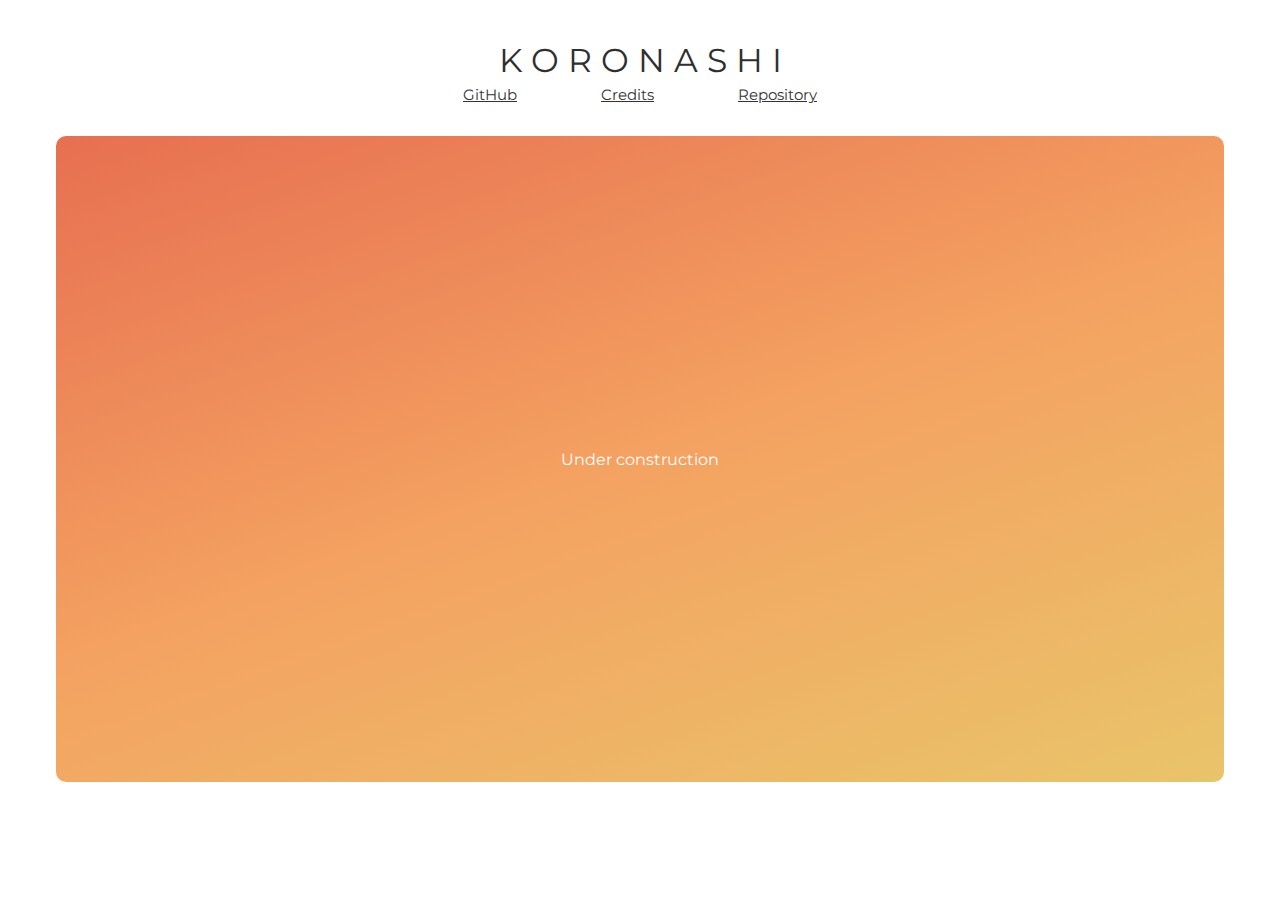
<file: index.html>
<!DOCTYPE html>
<html lang="en">
<head>
    <meta charset="UTF-8">
    <meta name="viewport" content="width=device-width, initial-scale=1.0">
    <title>Whooo...</title>
    <link rel="stylesheet" href="https://cdnjs.cloudflare.com/ajax/libs/font-awesome/6.6.0/css/all.min.css" integrity="sha512-Kc323vGBEqzTmouAECnVceyQqyqdsSiqLQISBL29aUW4U/M7pSPA/gEUZQqv1cwx4OnYxTxve5UMg5GT6L4JJg==" crossorigin="anonymous" referrerpolicy="no-referrer" />
    <link rel="stylesheet" href="main-style.css">
    <link rel="stylesheet" href="Resources/Design.css">
</head>
<body>
    <header>
        <div class="text-hover">
            <span>K</span>
            <span>O</span>
            <span>R</span>
            <span>O</span>
            <span onclick="window.location.href = '/temp/quiz/';">N</span>
            <span>A</span>
            <span>S</span>
            <span>H</span>
            <span>I</span>
        </div>
    </header>
    <nav>
        <a href="https://github.com/Koronashi" target="_blank">GitHub</a>
        <a href="#">Credits</a>
        <a href="https://github.com/Koronashi/Koronashi.github.io" target="_blank">Repository</a>
    </nav>

    <section id="container">

        <p style="margin:0px; font-size: 3em;" class="fa-solid fa-wrench"></p>
        <p>Under construction</p>

    </section>
</body>
</html>
</file>
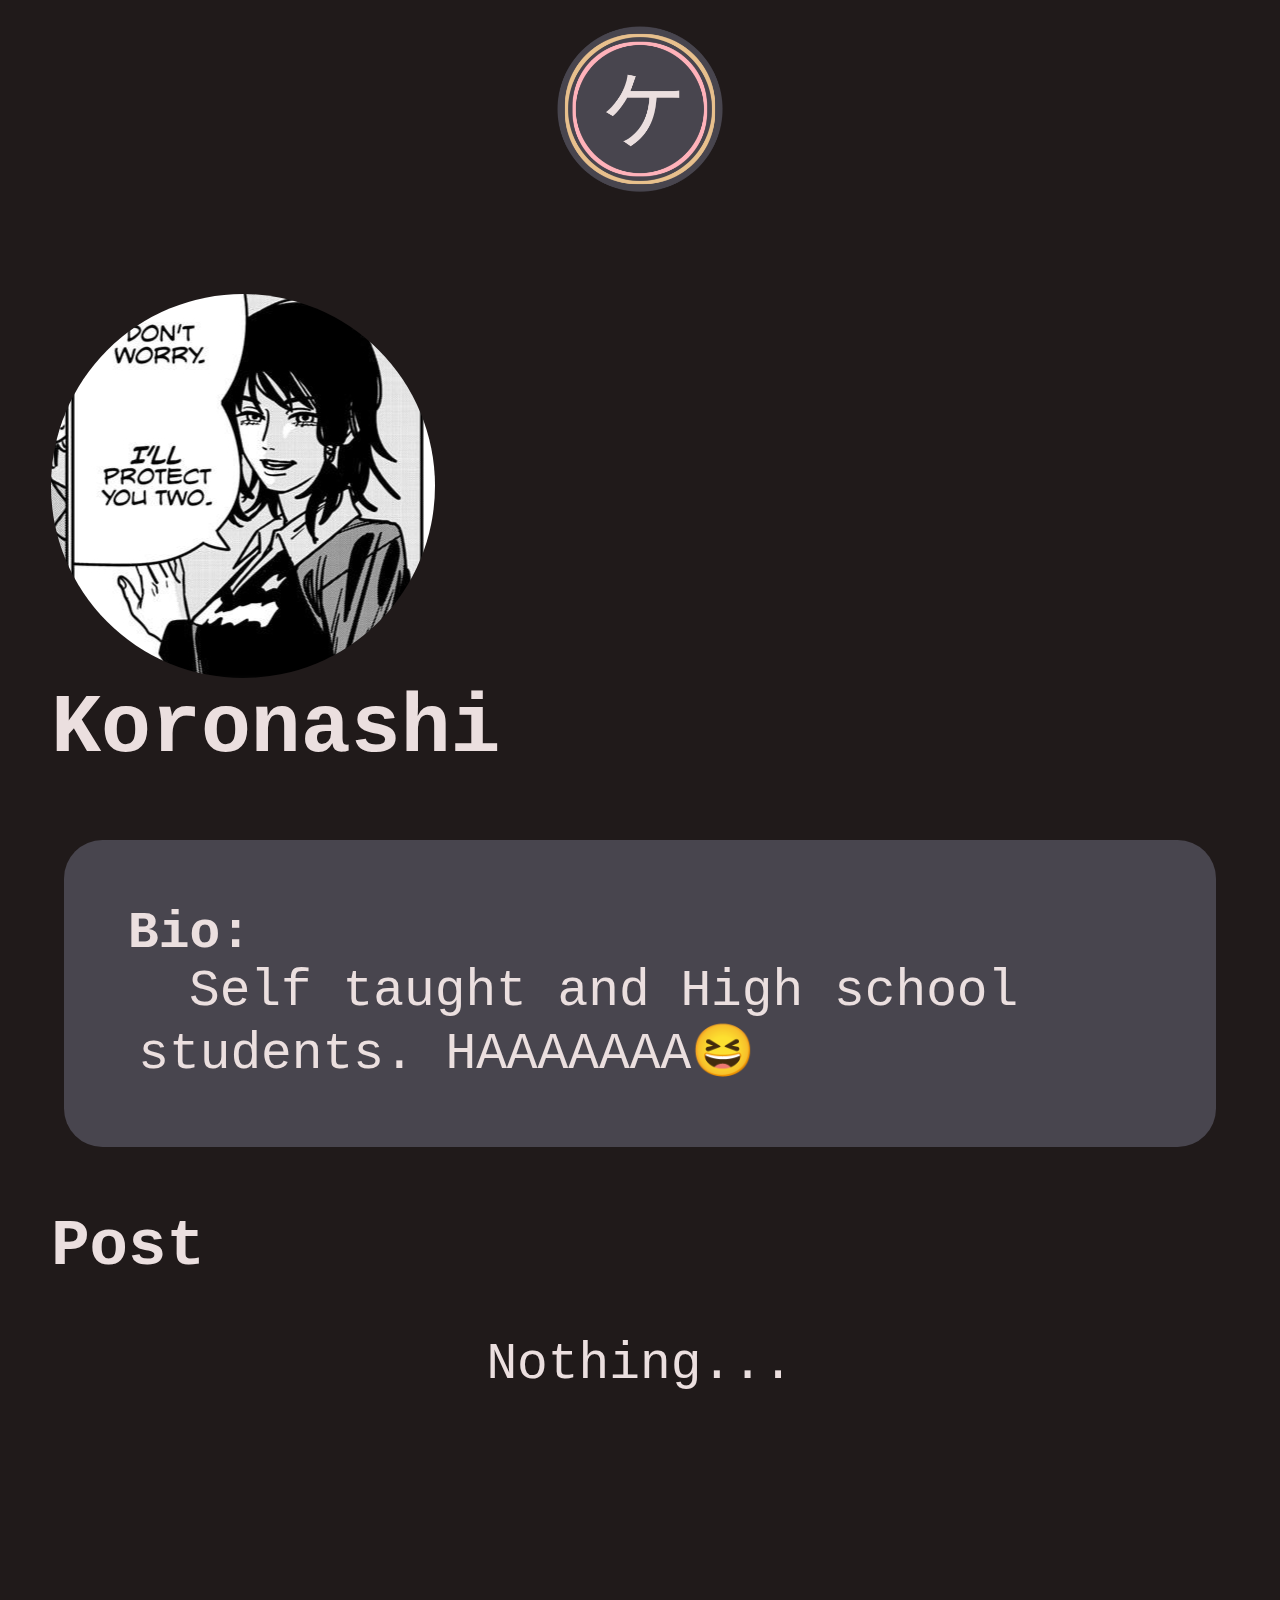
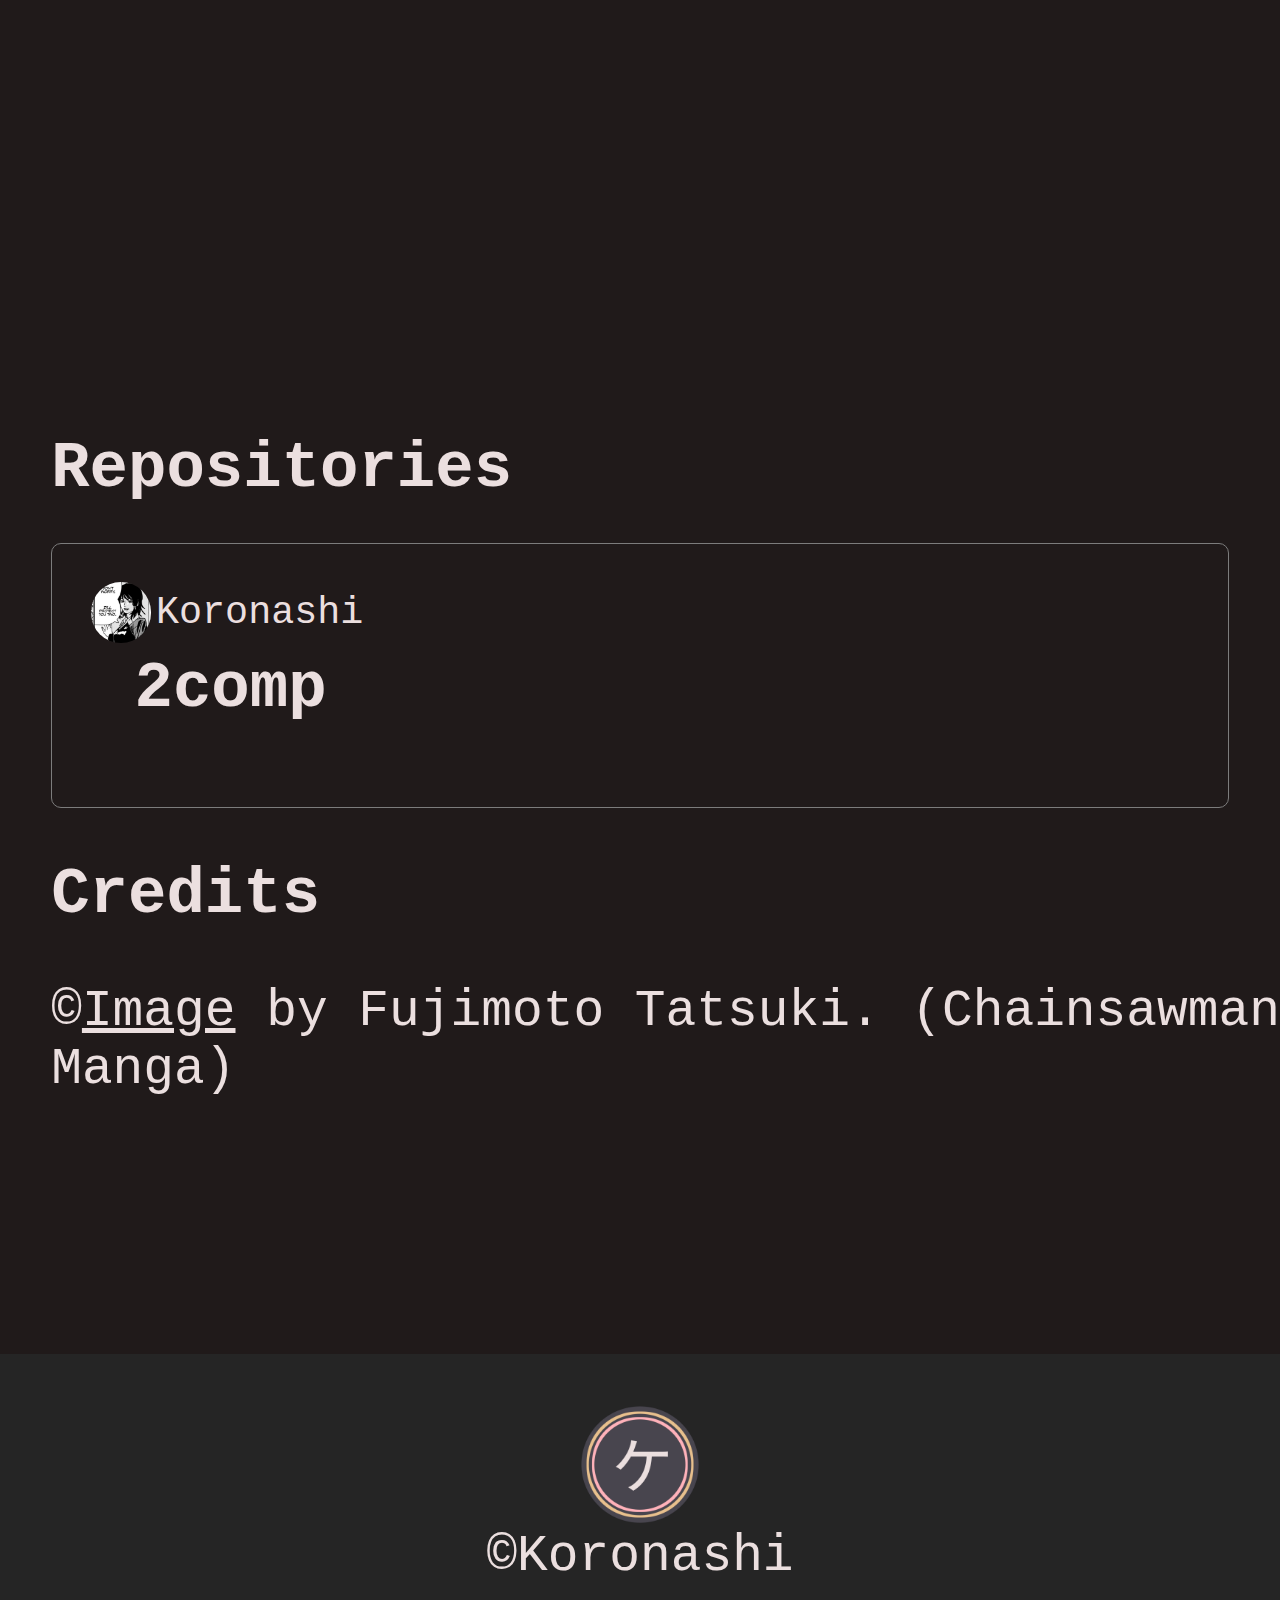
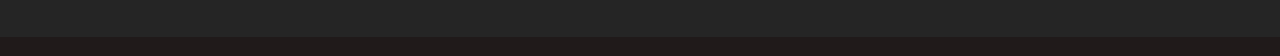
<file: Koronashi/index.html>
<!DOCTYPE HTML>
<html>
  <head>
    <meta charset="UTF-8">
    <meta name="viewport" content="width=device-width, initial-scale=1.0">
    <link rel="stylesheet" href="main.css">
    <link rel="icon" type="image/x-icon" href="/src/icon.png">
    <title>Koronashi</title>
  </head>
  <body>
    <!--Nav-->
    <nav>
        <a href="/"><img src="/src/icon.png" alt="Koronashi" class="logo"/></a>
    </nav>
    <main>
      <img src="../../src/user.jpg" id="profile-icon" width="30%" alt="©Fujimoto Tatsuki"/>
      <h1 id="headname">Koronashi</h1>
      <!--End Nama-->
      <div class="bio">
        <h3 class="noMargin">Bio:</h3>
        <p id="feedtext">Self taught and High school students. HAAAAAAA😆</p>
      </div>
      <article>
        <h2>Post</h2>
        <p class="nothing-element">Nothing...</p>
      </article>
      <article>
        <h2 id="repoHead">Repositories</h2>
        <div class="repoFeed">
          <div class="author">
            <img src="/src/user.jpg" width="5.5%" id="logo2"/>
            <span id="authorRepo">Koronashi</span>
          </div>
          <h2 id="nameRepo">2comp</h2>
        </div>
      </article>
      <article>
        <h2>Credits</h2>
        <p class="margin-left">©<a href="src/user.jpg">Image</a> by Fujimoto Tatsuki. (Chainsawman Manga)</p>
      </article>
    </main>
    <footer>
      <center>
        <a href="#"><img src="/src/icon.png" alt="Koronashi" width="10%"/></a>
        <p id="Linux">©Koronashi</p>
      </center>
    </footer>
  </body>
</html>
</file>
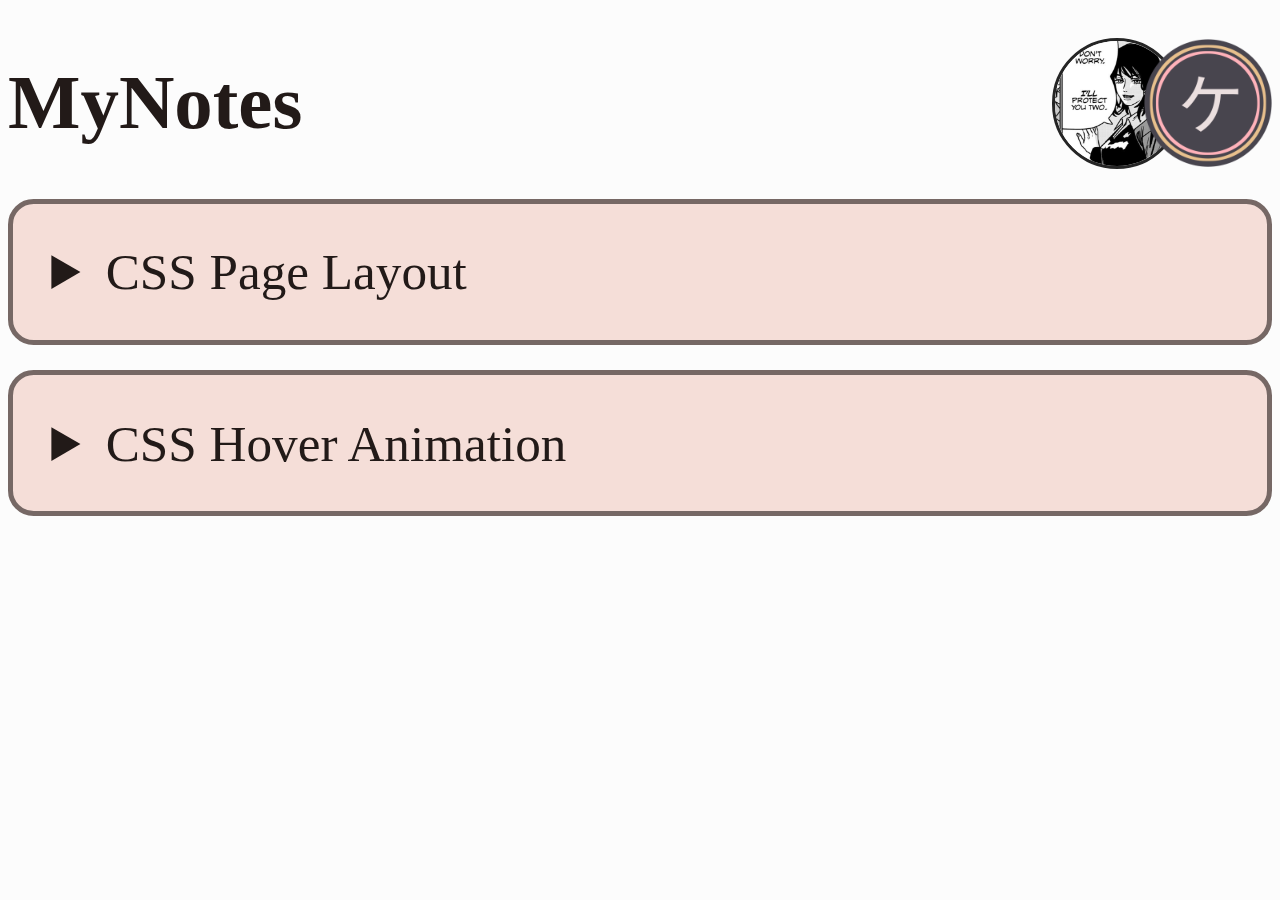
<file: Koronashi/MyNotes/index.html>
<!DOCTYPE HTML>
<html>
  <head>
    <meta charset="UTF-8">
    <meta name="viewport" content="width=device-width, initial-scale=1.0">
    <link rel="stylesheet" href="main.css">
    <link rel="icon" type="image/x-icon" href="src/icon.png">
    <title>Whoo..</title>
  </head>
  <body>
    <header>
      <h1>MyNotes</h1>
      <img src="../../src/user.jpg" class="item1"/>
      <img src="../../src/icon.png" class="item2"/>
    </header>
    <details>
      <summary>CSS Page Layout</summary>
      <div class="body">
        <div class="header">
          <center><p>Header</p></center>
        </div>
        <div class="nav">
          <center><p>Navigation</p></center>
        </div>
        <div class="aside">
          <center><p>Sidebar</p></center>
        </div>
        <div class="section">
          <center><p>Main</p></center>
          <div class="article1">
            <center><p>Article</p></center>
          </div>
          <div class="article2">
            <center><p>Article</p></center>
          </div>
        </div>
        <div class="footer">
          <center><p>Footer</p></center>
        </div>
    </details>
    <details>
      <summary>CSS Hover Animation</summary>
      <p><strong>Hover</strong> in CSS is a <a href="https://www.w3schools.com/css/css_pseudo_classes.asp">pseudo-class</a> that use to style an element when a user hovers their cursor over it.</p>
      <p><strong>CSS Hover Animation</strong> refers to applying animation effects to an element when a user hovers over it. <a href="https://github.com/Koronashi/Koronashi.github.io/blob/main/Koronashi%2FMyNotes%2Fmain.css#L95-L103">Source Code</a></p>
      <p><strong>Example below:</strong>
Try hover your cursor using mouse or touch you phone screen</p>
      <div class="quotes">
      <q>We cannot solve our problems with the same thinking we used when we created them.</q>
      <p>- Albert Einstein</p>
    </div>
    <div class="quotes">
      <q>The only source of knowledge is experience.</q>
      <p>- Albert Einstein</p>
    </div>
    <div class="quotes">
      <q>Everything should be made as simple as possible, but not simpler.</q>
      <p>- Albert Einstein</p>
    </div>
    <div class="quotes">
      <q>Intellectual solve problems, geniuses prevent them.</q>
      <p>- Albert Einstein</p>
    </div>
    <div class="quotes">
      <q>Pure mathematics is, in its way, the poetry of logical ideas.</q>
      <p>- Albert Einstein</p>
    </div>
    </details>
  </body>
</html>
</file>
<file: main-style.css>
body {
    background-color: var(--primary-color);
    margin: 0px;
}
.text-hover {
    margin-left: auto;
    margin-right: auto;
    font-size: 33px;
}
header {
    margin-top: 40px;
    margin-bottom: 5px;
}
nav {
    text-align: center;
}
nav a {
    font-size: 15px;
    color: var(--nav-text-color);
    padding: 0px 40px 0px 40px;
}
nav a:hover {
    color: white;
}

a, div {
    -webkit-tap-highlight-color: transparent;
}
#container {
    cursor: pointer;
    padding: 8px;
    border-radius: 10px;
    margin: 2.5vw auto 0px auto;
    background-image: linear-gradient(160deg, #e76f51, #f4a261, #e9c46a);
    height: 70vh; width: 90vw;

    display: grid;
    color: var(--primary-color);
    text-align: center;
    align-content: center;
}
@media only screen and (max-width: 768px) {
}
</file>
<file: Resources/Design.css>
@import url('https://fonts.googleapis.com/css2?family=Montserrat:ital,wght@0,100..900;1,100..900&family=Open+Sans:ital,wght@0,300..800;1,300..800&family=Roboto:ital,wght@0,100;0,300;0,400;0,500;0,700;0,900;1,100;1,300;1,400;1,500;1,700;1,900&display=swap');

:root {
    font-family: 'Montserrat';
}

@media (prefers-color-scheme: dark) {
    :root {
        --primary-color: #2f2f2f;
        --nav-text-color: #bbbbbbff;
        color: white;
    }

}
@media (prefers-color-scheme: light) {
    :root {
        --primary-color: white;
        --nav-text-color: hsl(0, 0%, 20%);
        color: #2f2f2f;
    }

}
div.text-hover {
    text-align: center;
    cursor: pointer;
    width: max-content;
}
div.text-hover span:hover {
    font-size: 1.01em;
    font-weight: 600;
}
div.text-hover:hover > :not(.text-hover span:hover) {
    filter: blur(4px);
    transition: 1s;
}
</file>
<file: Koronashi/main.css>
body {
  background-color: #201A1A;
  color: #EBDFDF;
  font-family: Monospace;
  padding: 0%;
  margin: 0%;
}
a {
  color: #EBDFDF;
}
nav {
  margin-bottom: 5%;
}
footer {
  background-color: #252525;
  padding: 4%;
  margin-top: 20%;
}
footer p {
  margin: 0px;
}
p {
  font-size: 4vw;
}
h3 {
  font-size: 4vw;
  margin: 4%;
}
h2 {
  font-size: 5vw;
  margin: 4%;
}
h1 {
  font-size: 6.5vw;
  margin: 4%;
}
.logo {
  display: block;
  margin: 2% auto 0px auto;
  width: 13vw;
}
#logo2 {
  border-radius: 100%
}
#repoHead {
  margin-bottom: 0px;
}
#authorRepo {
  margin: 0px 0px 0px 5px;
  padding: 0px;
  font-size: 3vw;
}
#nameRepo {
  margin-top: 10px;
}
#profile-icon {
  margin-left: 4%;
  margin-top: 3%;
  margin-bottom: 0px;
  border-radius: 100%;
}
#headname {
  margin-top: 0px;
  margin-bottom: 0px;
  margin-left: 4%;
}
#header {
  margin-bottom: 0px;
  font-size: 2em;
}
#feedtext {
  margin: 0px;
  margin-left: 1%;
  text-indent: 5%;
}
/*For empty*/
.nothing-element {
  text-align: center;
  margin: 50px 0px 50% 0px;
}
.repoFeed {
  margin: 3% 4% 0% 4%;
  padding: 3%;
  background-color: #201A1A;
  border: 1px solid #7c7c7c;
  border-radius: 10px;
}
.author {
  margin: 0px;
  padding: 0px;
  align-items: center;
  display: flex;
}
.margin-left {
  margin-left: 4%;
}
.noMargin {
  margin: 0px;
}
.bio {
  color: #EBDFDF;
  padding: 5%;
  margin: 5%;
  background-color: #48454E;
  border-radius: 3vw;
}
</file>
<file: Koronashi/MyNotes/main.css>
body {
  background-color: #FCFCFC;
  color: #221A18;
}

details {
  background-color: #F5DED8;
  padding: 3vw;
  border-radius: 2vw;
  border: 0.4vw solid #766865;
  margin: auto auto 2vw auto;
}
summary {
  font-size: 4vw;
}
p, li, a {
  font-size: 4vw;
}
h2 {
  font-size: 5vw;
}
h1 {
  font-size: 6vw;
}
header {
  padding: 0px;
  margin: 0px;
  display: flex;
  align-items: center;
}
.item2 {
  width: 10vw;
  margin-left: -3vw;
}
.item1 {
  margin-left: auto;
  width: 9.7vw;
  border-radius: 100px;
  border: 0.3vw solid #252525;
}
/*Group 1*/
.body {
  color: #F1FEE7;
  display: grid;
  grid-template-columns: 1fr 1fr 1fr;
  grid-template-rows: auto;
  grid-column-gap: 10px;
  grid-row-gap: 10px;
}
.header {
  background-color: #A9ABAA;
  grid-column-start: 1;
  grid-column-end: three;
}
.nav {
  background-color: #FF007E;
  grid-column-start: 1;
  grid-column-end: three;
}
.aside {
  background-color: #4C8E82;
  grid-column: 1;
}
.section {
  background-color: #86B05A;
  grid-column-start: 2;
  grid-column-end: three;
  display: grid;
  grid-template-columns: 1fr;
  grid-template-rows: 1fr 1fr;
  padding: 0px 10px 10px 10px;
  grid-row-gap: 10px;
}
.article1 {
  background-color: #015CAD;
  grid-row: 2;
}
.article2 {
  background-color: #015CAD;
  grid-row: 3;
}
.footer {
  background-color: #EA4F1E;
  grid-column-start: 1;
  grid-column-end: three;
}
.note {
  background-color: #f98484cb;
  border: 0.2vw solid red;
  border-radius: 3vw;
  padding-block: 2.5vw;
  text-align: center;
}
</file>
